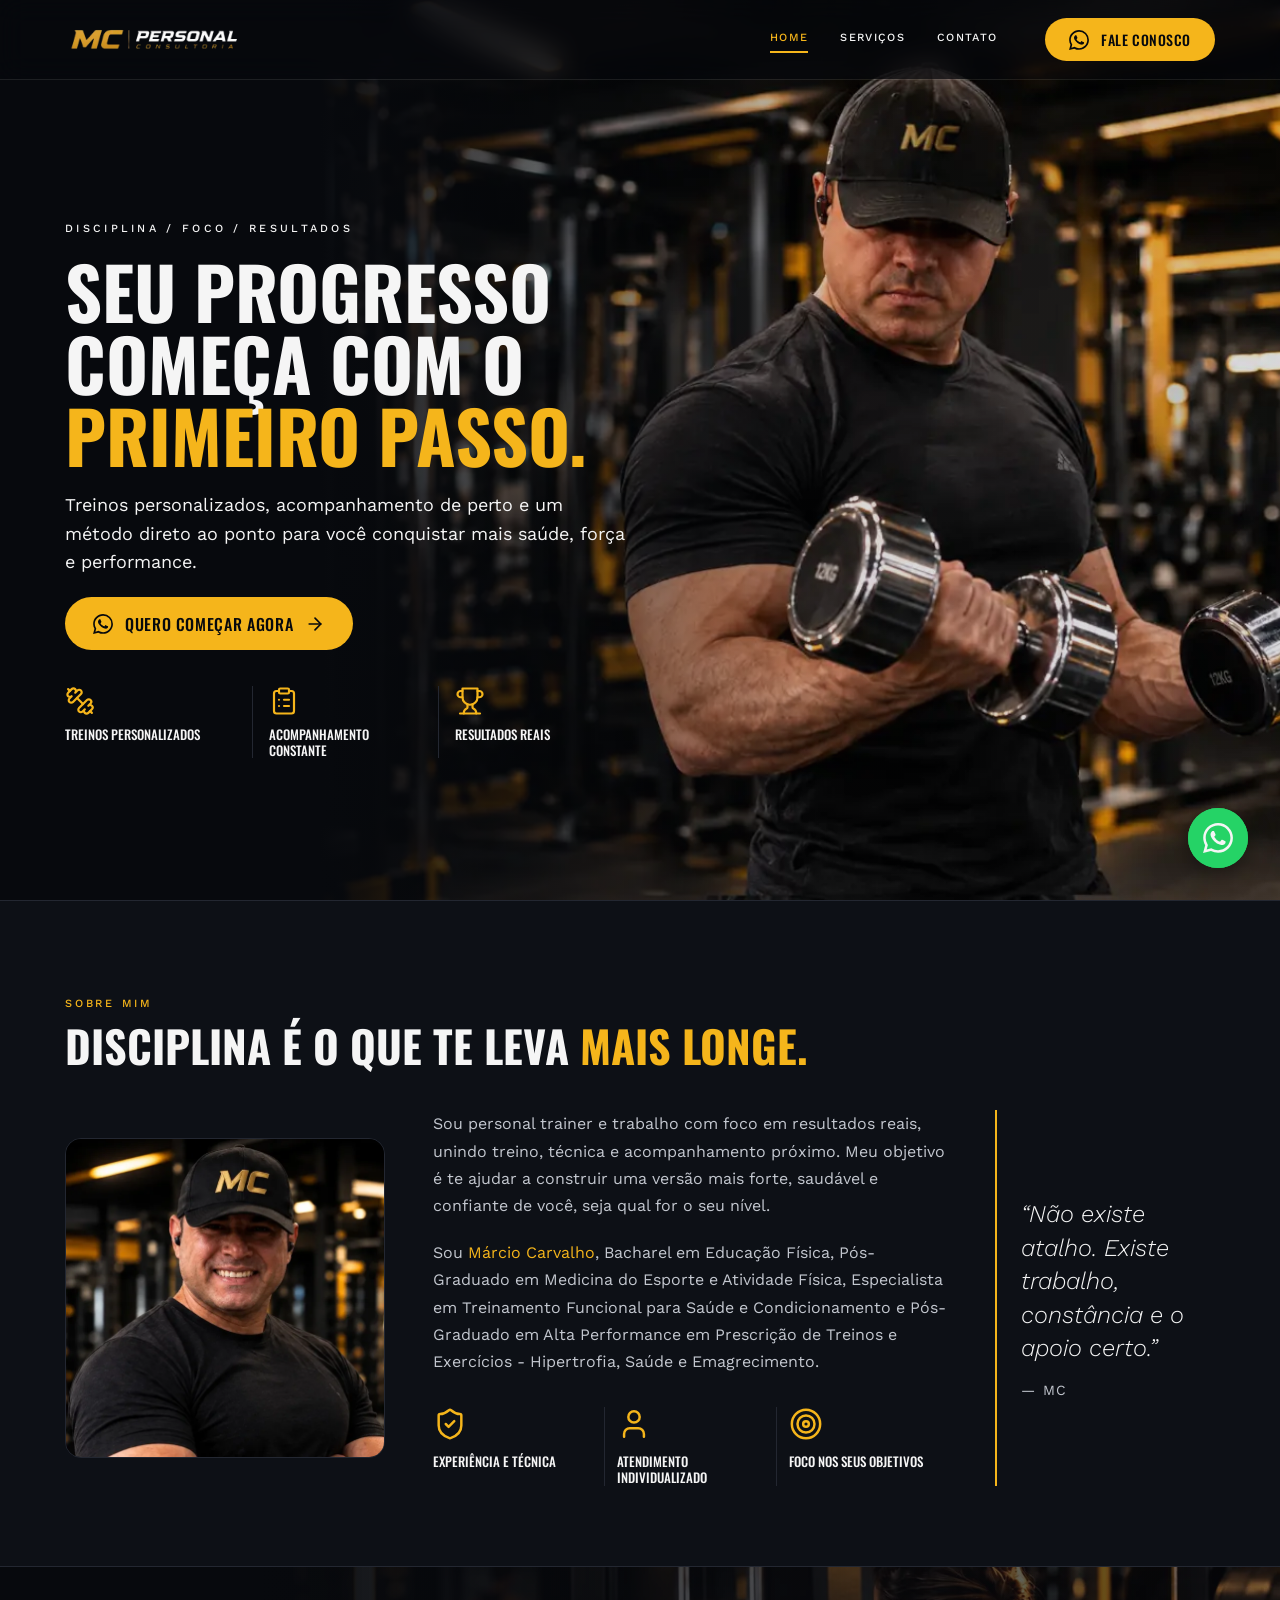
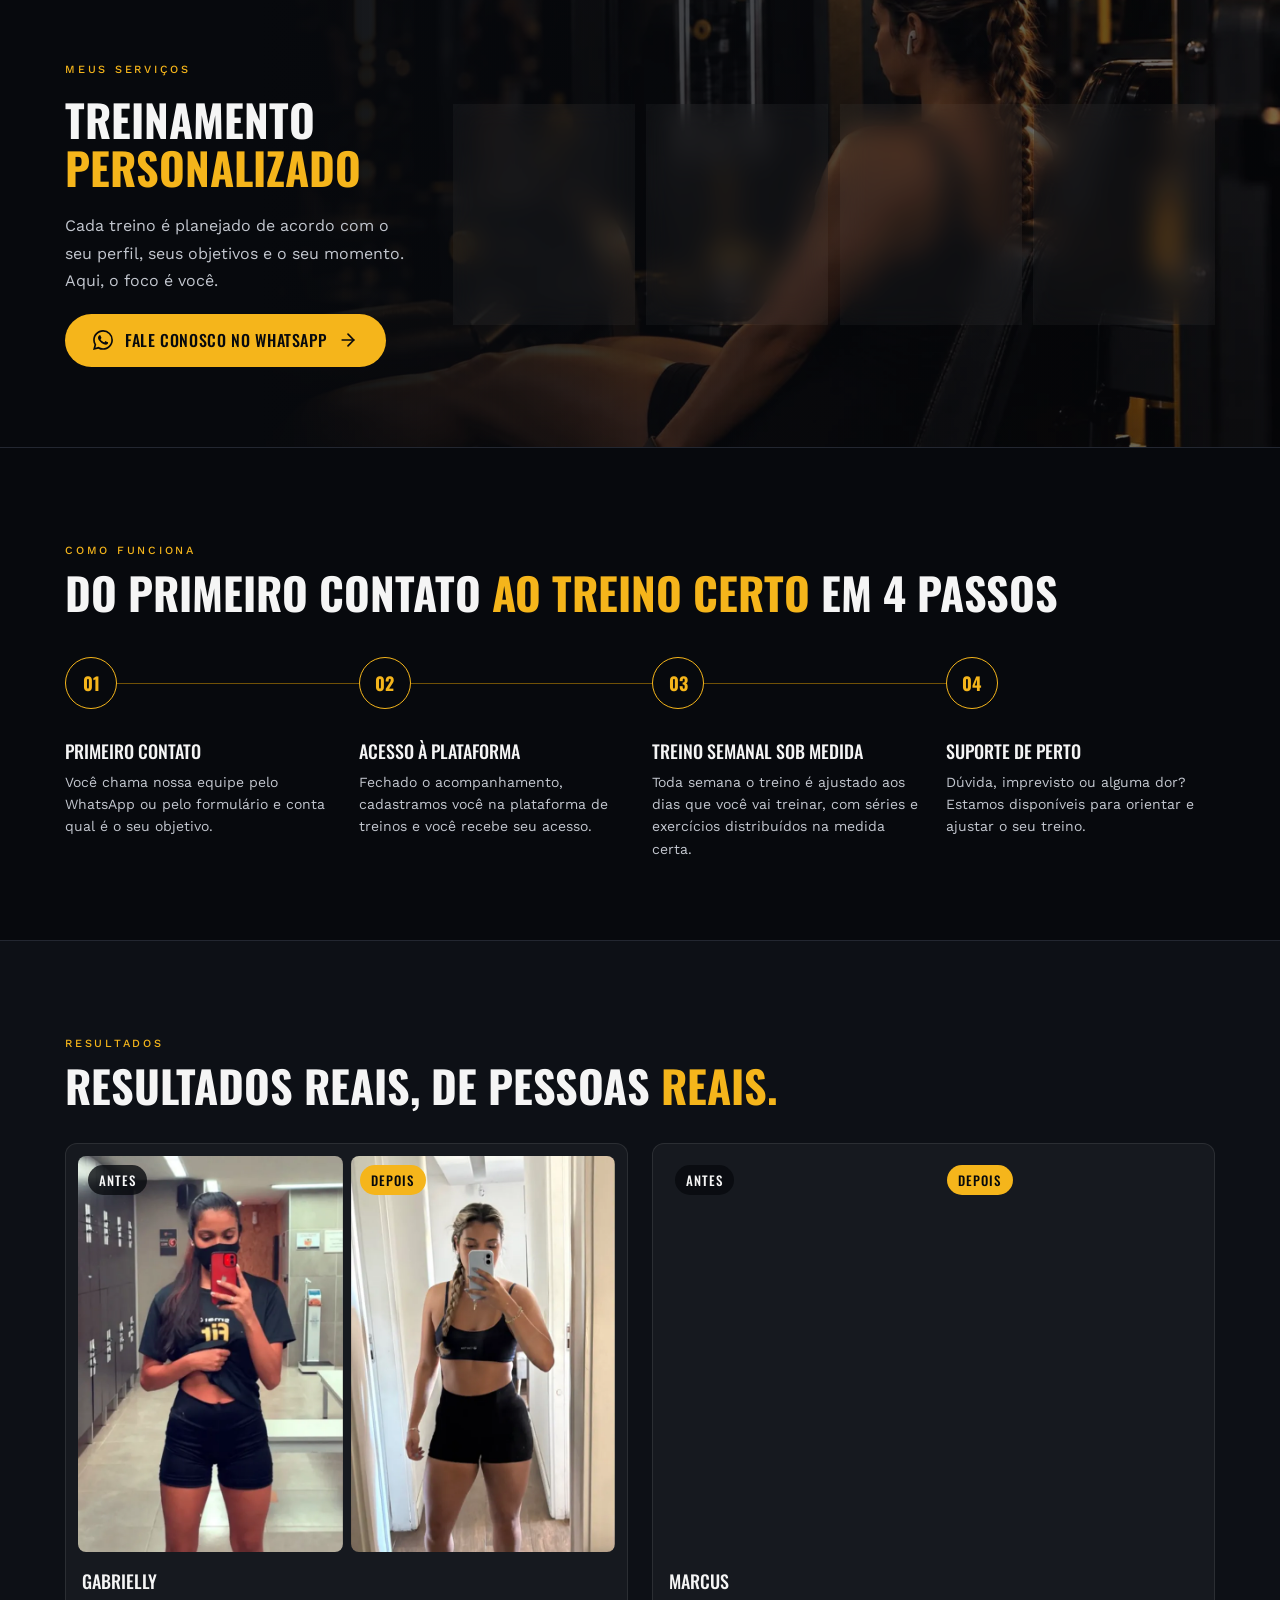
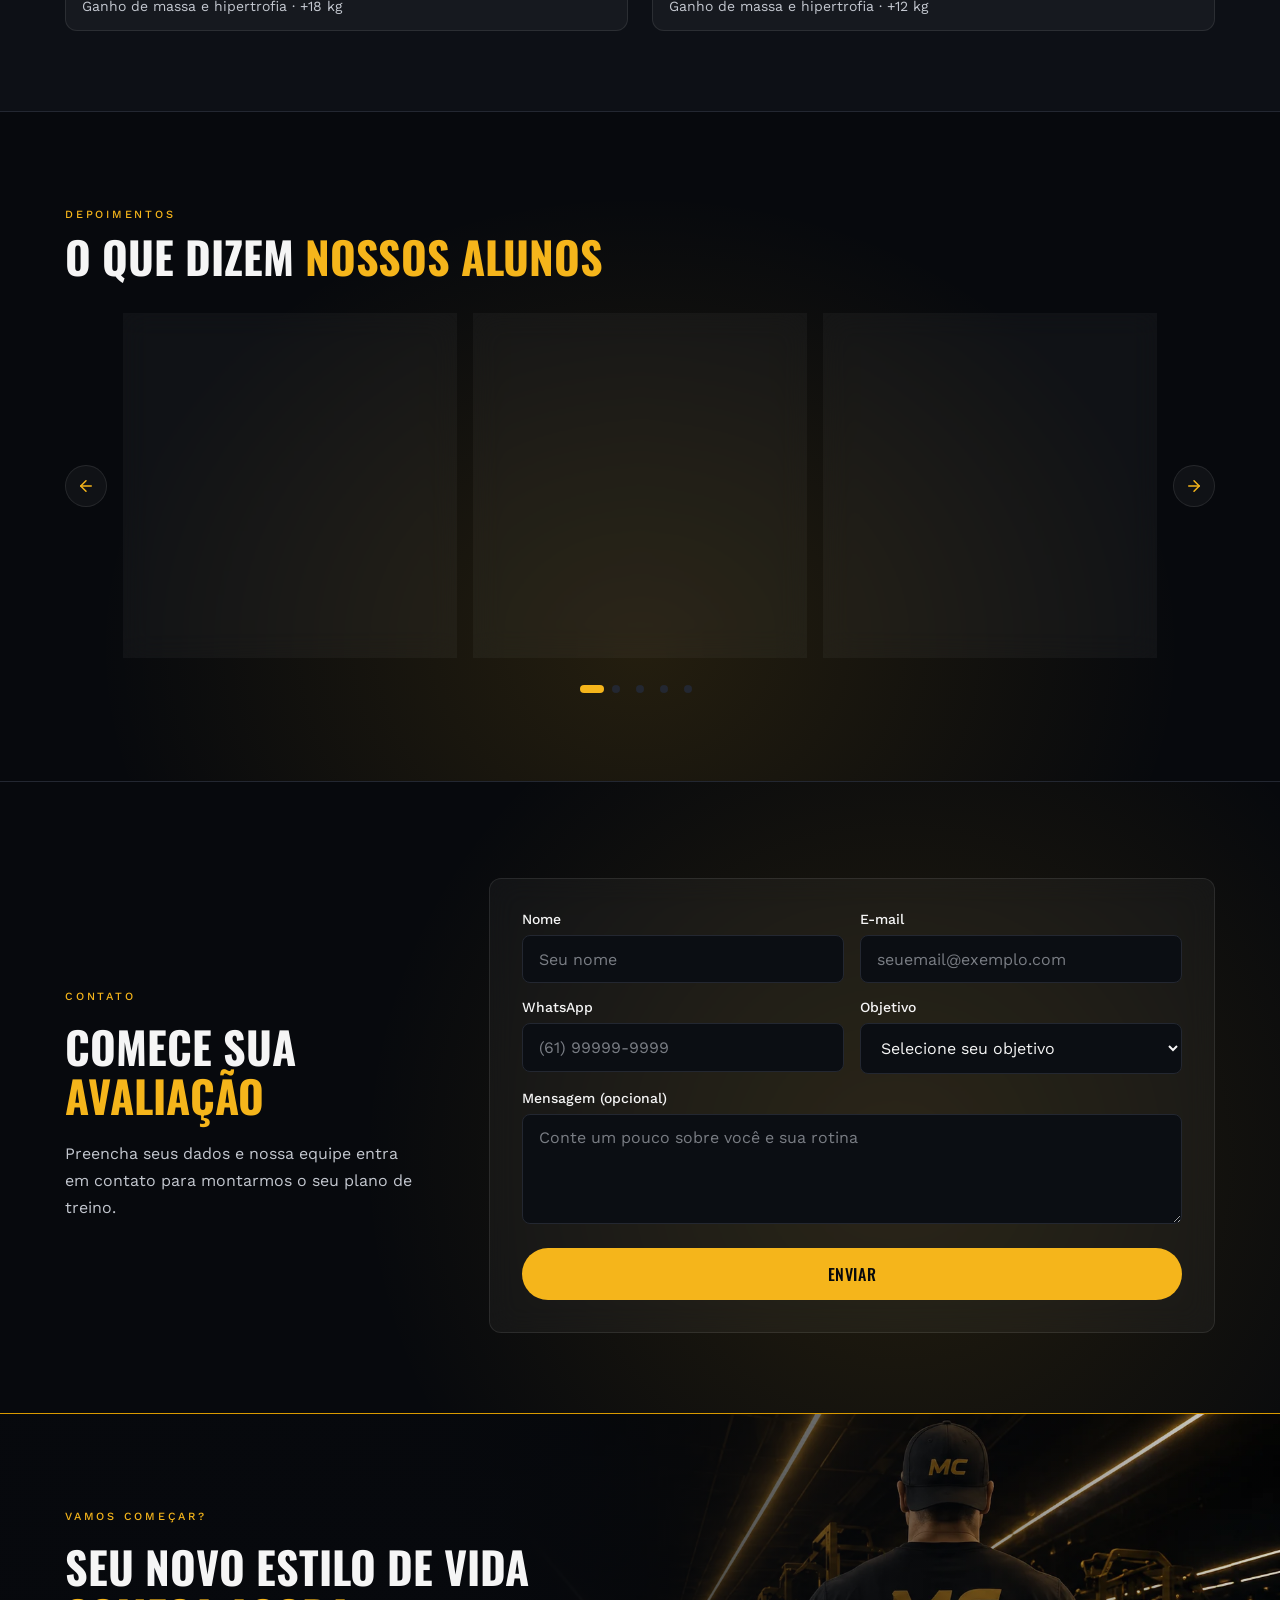
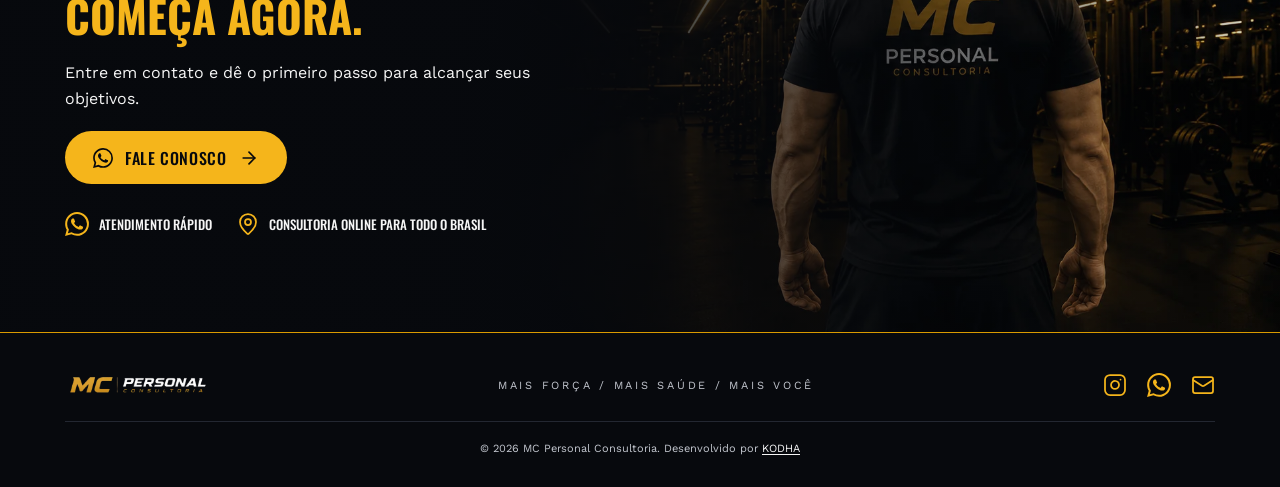
<file: index.html>
<!doctype html>
<html lang="pt-BR">
  <head>
    <meta charset="UTF-8" />
    <meta name="viewport" content="width=device-width, initial-scale=1.0" />
    <meta
      name="description"
      content="Consultoria e treino online com Márcio Carvalho, personal trainer de Brasília: treinos personalizados, ajustados toda semana à sua rotina, com acompanhamento de perto para todo o Brasil."
    />
    <meta name="theme-color" content="#07090d" />
    <meta property="og:type" content="website" />
    <meta property="og:locale" content="pt_BR" />
    <meta property="og:site_name" content="MC Personal Consultoria" />
    <meta
      property="og:title"
      content="MC Personal Consultoria | Personal trainer online"
    />
    <meta
      property="og:description"
      content="Consultoria e treino online com Márcio Carvalho, personal trainer de Brasília. Treinos personalizados e acompanhamento de perto para todo o Brasil."
    />
    <!-- URLs absolutas do domínio próprio: se o domínio mudar, trocar aqui, no sitemap.xml e no robots.txt -->
    <meta property="og:url" content="https://mcpersonalconsultoria.com.br/" />
    <meta
      property="og:image"
      content="https://mcpersonalconsultoria.com.br/assets/og-image.jpg"
    />
    <meta property="og:image:width" content="1200" />
    <meta property="og:image:height" content="630" />
    <meta
      property="og:image:alt"
      content="Márcio Carvalho treinando com halteres ao lado da frase Seu progresso começa com o primeiro passo"
    />
    <meta name="twitter:card" content="summary_large_image" />
    <link rel="canonical" href="https://mcpersonalconsultoria.com.br/" />
    <link rel="icon" href="assets/favicon.png" />
    <!-- a foto do hero está no CSS e só seria achada depois da cadeia de @import; o preload antecipa -->
    <link
      rel="preload"
      href="assets/hero.webp"
      as="image"
      type="image/webp"
      fetchpriority="high"
    />
    <!-- abre a conexão com o Google Fonts antes de o global.css pedir as fontes -->
    <link rel="preconnect" href="https://fonts.googleapis.com" />
    <link rel="preconnect" href="https://fonts.gstatic.com" crossorigin />
    <!-- o style.css chama o global.css, que chama as fontes: o preload baixa os dois junto com o style.css
         em vez de esperar a fila de @import (o endereço das fontes precisa ser igual ao do global.css) -->
    <link rel="preload" href="css/global.css" as="style" />
    <link
      rel="preload"
      href="https://fonts.googleapis.com/css2?family=Oswald:wght@500;600;700&family=Work+Sans:wght@300;400;500;600&display=swap"
      as="style"
    />
    <link rel="stylesheet" href="css/style.css" />
    <title>
      Personal Trainer Online | MC Personal Consultoria - Márcio Carvalho
    </title>
    <!-- dados estruturados: dizem ao Google que é um serviço de personal trainer online, sediado em Brasília -->
    <script type="application/ld+json">
      {
        "@context": "https://schema.org",
        "@type": "ProfessionalService",
        "name": "MC Personal Consultoria",
        "description": "Consultoria e treino online com personal trainer: treinos personalizados, ajustados toda semana à rotina do aluno, com acompanhamento de perto.",
        "url": "https://mcpersonalconsultoria.com.br/",
        "image": "https://mcpersonalconsultoria.com.br/assets/og-image.jpg",
        "logo": "https://mcpersonalconsultoria.com.br/assets/logo.webp",
        "telephone": "+55 61 8148-2244",
        "email": "mcpersonalconsultoria@gmail.com",
        "address": {
          "@type": "PostalAddress",
          "addressLocality": "Brasília",
          "addressRegion": "DF",
          "addressCountry": "BR"
        },
        "areaServed": {
          "@type": "Country",
          "name": "Brasil"
        },
        "sameAs": ["https://www.instagram.com/mcpersonalconsultoria/"],
        "founder": {
          "@type": "Person",
          "name": "Márcio Carvalho",
          "jobTitle": "Personal Trainer",
          "description": "Bacharel em Educação Física, Pós-Graduado em Medicina do Esporte e Atividade Física, Especialista em Treinamento Funcional para Saúde e Condicionamento e Pós-Graduado em Alta Performance em Prescrição de Treinos e Exercícios."
        },
        "hasOfferCatalog": {
          "@type": "OfferCatalog",
          "name": "Serviços",
          "itemListElement": [
            {
              "@type": "Offer",
              "itemOffered": {
                "@type": "Service",
                "name": "Treino online para hipertrofia"
              }
            },
            {
              "@type": "Offer",
              "itemOffered": {
                "@type": "Service",
                "name": "Treino online para emagrecimento"
              }
            },
            {
              "@type": "Offer",
              "itemOffered": {
                "@type": "Service",
                "name": "Condicionamento físico"
              }
            },
            {
              "@type": "Offer",
              "itemOffered": {
                "@type": "Service",
                "name": "Saúde e qualidade de vida"
              }
            }
          ]
        }
      }
    </script>
  </head>
  <body>
    <!-- ícones reaproveitados na página com <use href="#icon-..." /> -->
    <svg class="icons" hidden>
      <symbol id="icon-whatsapp" viewBox="0 0 24 24">
        <path
          fill="currentColor"
          d="M17.47 14.38c-.3-.15-1.76-.87-2.03-.97-.27-.1-.47-.15-.67.15-.2.3-.77.97-.94 1.16-.17.2-.35.22-.64.07-.3-.15-1.26-.46-2.39-1.47-.88-.79-1.48-1.76-1.65-2.06-.17-.3-.02-.46.13-.61.13-.13.3-.35.45-.52.15-.17.2-.3.3-.5.1-.2.05-.37-.03-.52-.07-.15-.67-1.61-.92-2.21-.24-.58-.49-.5-.67-.51h-.57c-.2 0-.52.07-.79.37-.27.3-1.04 1.02-1.04 2.48 0 1.46 1.07 2.88 1.21 3.07.15.2 2.1 3.2 5.08 4.49.71.31 1.26.49 1.7.63.71.23 1.36.2 1.87.12.57-.09 1.76-.72 2.01-1.41.25-.7.25-1.29.17-1.41-.07-.13-.27-.2-.57-.35m-5.42 7.4h-.01a9.87 9.87 0 0 1-5.03-1.38l-.36-.21-3.74.98 1-3.65-.24-.37a9.86 9.86 0 0 1-1.51-5.26c0-5.45 4.44-9.88 9.89-9.88 2.64 0 5.12 1.03 6.99 2.9a9.83 9.83 0 0 1 2.89 6.99c0 5.45-4.44 9.88-9.88 9.88m8.41-18.3A11.82 11.82 0 0 0 12.05 0C5.5 0 .16 5.34.16 11.89c0 2.1.55 4.14 1.59 5.95L.06 24l6.3-1.65a11.88 11.88 0 0 0 5.68 1.45h.01c6.55 0 11.89-5.34 11.89-11.89a11.82 11.82 0 0 0-3.48-8.41Z"
        />
      </symbol>
      <symbol id="icon-arrow" viewBox="0 0 24 24">
        <g
          fill="none"
          stroke="currentColor"
          stroke-width="2"
          stroke-linecap="round"
          stroke-linejoin="round"
        >
          <path d="M5 12h14" />
          <path d="m12 5 7 7-7 7" />
        </g>
      </symbol>
      <symbol id="icon-dumbbell" viewBox="0 0 24 24">
        <g
          fill="none"
          stroke="currentColor"
          stroke-width="1.75"
          stroke-linecap="round"
          stroke-linejoin="round"
        >
          <path d="M14.4 14.4 9.6 9.6" />
          <path
            d="M18.66 21.49a2 2 0 1 1-2.83-2.83l-1.77 1.77a2 2 0 1 1-2.83-2.83l6.37-6.36a2 2 0 1 1 2.83 2.83l-1.77 1.77a2 2 0 1 1 2.83 2.83z"
          />
          <path d="m21.5 21.5-1.4-1.4" />
          <path d="M3.9 3.9 2.5 2.5" />
          <path
            d="M6.4 12.77a2 2 0 1 1-2.83-2.83l1.77-1.77a2 2 0 1 1-2.83-2.83l2.83-2.83a2 2 0 1 1 2.83 2.83l1.77-1.77a2 2 0 1 1 2.83 2.83z"
          />
        </g>
      </symbol>
      <symbol id="icon-clipboard" viewBox="0 0 24 24">
        <g
          fill="none"
          stroke="currentColor"
          stroke-width="1.75"
          stroke-linecap="round"
          stroke-linejoin="round"
        >
          <rect width="8" height="4" x="8" y="2" rx="1" />
          <path
            d="M16 4h2a2 2 0 0 1 2 2v14a2 2 0 0 1-2 2H6a2 2 0 0 1-2-2V6a2 2 0 0 1 2-2h2"
          />
          <path d="M12 11h4" />
          <path d="M12 16h4" />
          <path d="M8 11h.01" />
          <path d="M8 16h.01" />
        </g>
      </symbol>
      <symbol id="icon-trophy" viewBox="0 0 24 24">
        <g
          fill="none"
          stroke="currentColor"
          stroke-width="1.75"
          stroke-linecap="round"
          stroke-linejoin="round"
        >
          <path d="M6 9H4.5a2.5 2.5 0 0 1 0-5H6" />
          <path d="M18 9h1.5a2.5 2.5 0 0 0 0-5H18" />
          <path d="M4 22h16" />
          <path
            d="M10 14.66V17c0 .55-.47.98-.97 1.21C7.85 18.75 7 20.24 7 22"
          />
          <path
            d="M14 14.66V17c0 .55.47.98.97 1.21C16.15 18.75 17 20.24 17 22"
          />
          <path d="M18 2H6v7a6 6 0 0 0 12 0V2Z" />
        </g>
      </symbol>
      <symbol id="icon-shield" viewBox="0 0 24 24">
        <g
          fill="none"
          stroke="currentColor"
          stroke-width="1.75"
          stroke-linecap="round"
          stroke-linejoin="round"
        >
          <path
            d="M20 13c0 5-3.5 7.5-7.66 8.95a1 1 0 0 1-.67-.01C7.5 20.5 4 18 4 13V6a1 1 0 0 1 1-1c2 0 4.5-1.2 6.24-2.72a1.17 1.17 0 0 1 1.52 0C14.51 3.81 17 5 19 5a1 1 0 0 1 1 1z"
          />
          <path d="m9 12 2 2 4-4" />
        </g>
      </symbol>
      <symbol id="icon-user" viewBox="0 0 24 24">
        <g
          fill="none"
          stroke="currentColor"
          stroke-width="1.75"
          stroke-linecap="round"
          stroke-linejoin="round"
        >
          <path d="M19 21v-2a4 4 0 0 0-4-4H9a4 4 0 0 0-4 4v2" />
          <circle cx="12" cy="7" r="4" />
        </g>
      </symbol>
      <symbol id="icon-target" viewBox="0 0 24 24">
        <g
          fill="none"
          stroke="currentColor"
          stroke-width="1.75"
          stroke-linecap="round"
          stroke-linejoin="round"
        >
          <circle cx="12" cy="12" r="10" />
          <circle cx="12" cy="12" r="6" />
          <circle cx="12" cy="12" r="2" />
        </g>
      </symbol>
      <symbol id="icon-heart" viewBox="0 0 24 24">
        <g
          fill="none"
          stroke="currentColor"
          stroke-width="1.75"
          stroke-linecap="round"
          stroke-linejoin="round"
        >
          <path
            d="M19 14c1.49-1.46 3-3.21 3-5.5A5.5 5.5 0 0 0 16.5 3c-1.76 0-3 .5-4.5 2-1.5-1.5-2.74-2-4.5-2A5.5 5.5 0 0 0 2 8.5c0 2.3 1.5 4.05 3 5.5l7 7Z"
          />
          <path d="M3.22 12H9.5l.5-1 2 4.5 2-7 1.5 3.5h5.27" />
        </g>
      </symbol>
      <symbol id="icon-activity" viewBox="0 0 24 24">
        <g
          fill="none"
          stroke="currentColor"
          stroke-width="1.75"
          stroke-linecap="round"
          stroke-linejoin="round"
        >
          <path
            d="M22 12h-2.48a2 2 0 0 0-1.93 1.46l-2.35 8.36a.25.25 0 0 1-.48 0L9.24 2.18a.25.25 0 0 0-.48 0l-2.35 8.36A2 2 0 0 1 4.49 12H2"
          />
        </g>
      </symbol>
      <symbol id="icon-smile" viewBox="0 0 24 24">
        <g
          fill="none"
          stroke="currentColor"
          stroke-width="1.75"
          stroke-linecap="round"
          stroke-linejoin="round"
        >
          <circle cx="12" cy="12" r="10" />
          <path d="M8 14s1.5 2 4 2 4-2 4-2" />
          <path d="M9 9h.01" />
          <path d="M15 9h.01" />
        </g>
      </symbol>
      <symbol id="icon-star" viewBox="0 0 24 24">
        <path
          fill="currentColor"
          d="M11.53 2.3a.53.53 0 0 1 .94 0l2.31 4.68a2.12 2.12 0 0 0 1.6 1.16l5.16.76a.53.53 0 0 1 .3.9l-3.74 3.64a2.12 2.12 0 0 0-.61 1.88l.88 5.14a.53.53 0 0 1-.77.56l-4.62-2.43a2.12 2.12 0 0 0-1.97 0L6.4 21.01a.53.53 0 0 1-.77-.56l.88-5.14a2.12 2.12 0 0 0-.61-1.88L2.16 9.8a.53.53 0 0 1 .3-.91l5.16-.75a2.12 2.12 0 0 0 1.6-1.16z"
        />
      </symbol>
      <symbol id="icon-pin" viewBox="0 0 24 24">
        <g
          fill="none"
          stroke="currentColor"
          stroke-width="1.75"
          stroke-linecap="round"
          stroke-linejoin="round"
        >
          <path
            d="M20 10c0 4.99-5.54 10.19-7.4 11.8a1 1 0 0 1-1.2 0C9.54 20.19 4 14.99 4 10a8 8 0 0 1 16 0"
          />
          <circle cx="12" cy="10" r="3" />
        </g>
      </symbol>
      <symbol id="icon-instagram" viewBox="0 0 24 24">
        <g
          fill="none"
          stroke="currentColor"
          stroke-width="1.75"
          stroke-linecap="round"
          stroke-linejoin="round"
        >
          <rect width="20" height="20" x="2" y="2" rx="5" />
          <path d="M16 11.37A4 4 0 1 1 12.63 8 4 4 0 0 1 16 11.37z" />
          <path d="M17.5 6.5h.01" />
        </g>
      </symbol>
      <symbol id="icon-mail" viewBox="0 0 24 24">
        <g
          fill="none"
          stroke="currentColor"
          stroke-width="1.75"
          stroke-linecap="round"
          stroke-linejoin="round"
        >
          <rect width="20" height="16" x="2" y="4" rx="2" />
          <path d="m22 7-8.97 5.7a1.94 1.94 0 0 1-2.06 0L2 7" />
        </g>
      </symbol>
    </svg>
    <header class="header">
      <div class="header-content">
        <a class="logo" href="#inicio" aria-label="Voltar ao início">
          <img
            class="logo-img"
            src="assets/logo.webp"
            alt="Logo da MC Personal Consultoria"
            width="480"
            height="75"
          />
        </a>
        <div class="navigation">
          <button
            class="menu-toggle"
            type="button"
            aria-label="Abrir menu"
            aria-expanded="false"
            aria-controls="menu-principal"
          >
            <span class="bar"></span>
            <span class="bar"></span>
            <span class="bar"></span>
          </button>
          <nav class="navbar" id="menu-principal">
            <ul class="nav-list">
              <li><a class="nav-link ativo" href="#inicio">Home</a></li>
              <li><a class="nav-link" href="#servicos">Serviços</a></li>
              <li><a class="nav-link" href="#contato">Contato</a></li>
            </ul>
            <a
              class="primary-button nav-button"
              href="https://wa.me/556181482244?text=Olá!%20Vim%20pelo%20site%20e%20quero%20começar."
              target="_blank"
              rel="noopener noreferrer"
            >
              <svg class="button-icon" aria-hidden="true">
                <use href="#icon-whatsapp" />
              </svg>
              Fale conosco
            </a>
          </nav>
        </div>
      </div>
    </header>
    <main>
      <section class="hero" id="inicio">
        <div class="hero-content">
          <div class="hero-copy">
            <p class="hero-tagline">Disciplina / Foco / Resultados</p>
            <h1 class="hero-title">
              Seu progresso começa com o
              <span class="destaque">primeiro passo.</span>
            </h1>
            <p class="hero-text">
              Treinos personalizados, acompanhamento de perto e um método direto
              ao ponto para você conquistar mais saúde, força e performance.
            </p>
            <a
              class="primary-button"
              href="https://wa.me/556181482244?text=Olá!%20Vim%20pelo%20site%20e%20quero%20começar."
              target="_blank"
              rel="noopener noreferrer"
            >
              <svg class="button-icon" aria-hidden="true">
                <use href="#icon-whatsapp" />
              </svg>
              Quero começar agora
              <svg class="button-icon" aria-hidden="true">
                <use href="#icon-arrow" />
              </svg>
            </a>
            <div class="hero-cards">
              <div class="hero-cards-item reveal">
                <svg class="hero-cards-img" aria-hidden="true">
                  <use href="#icon-dumbbell" />
                </svg>
                <h2 class="hero-cards-item-title">Treinos personalizados</h2>
              </div>
              <div class="hero-cards-item reveal">
                <svg class="hero-cards-img" aria-hidden="true">
                  <use href="#icon-clipboard" />
                </svg>
                <h2 class="hero-cards-item-title">Acompanhamento constante</h2>
              </div>
              <div class="hero-cards-item reveal">
                <svg class="hero-cards-img" aria-hidden="true">
                  <use href="#icon-trophy" />
                </svg>
                <h2 class="hero-cards-item-title">Resultados reais</h2>
              </div>
            </div>
          </div>
        </div>
      </section>
      <section class="about" id="sobre">
        <h2 class="section-title">SOBRE MIM</h2>
        <h3 class="section-headline about-headline">
          Disciplina é o que te leva
          <span class="destaque">mais longe.</span>
        </h3>
        <div class="about-content">
          <figure class="about-figure reveal reveal-left">
            <img
              class="about-img"
              src="assets/profile.webp"
              alt="Márcio Carvalho sorrindo, de boné MC, na academia"
              width="640"
              height="640"
              loading="lazy"
              decoding="async"
            />
          </figure>
          <div class="about-copy reveal">
            <p class="about-text">
              Sou personal trainer e trabalho com foco em resultados reais,
              unindo treino, técnica e acompanhamento próximo. Meu objetivo é te
              ajudar a construir uma versão mais forte, saudável e confiante de
              você, seja qual for o seu nível.
            </p>
            <p class="about-text">
              Sou <span class="destaque">Márcio Carvalho</span>, Bacharel em
              Educação Física, Pós-Graduado em Medicina do Esporte e Atividade
              Física, Especialista em Treinamento Funcional para Saúde e
              Condicionamento e Pós-Graduado em Alta Performance em Prescrição
              de Treinos e Exercícios - Hipertrofia, Saúde e Emagrecimento.
            </p>
            <div class="about-cards">
              <div class="about-cards-item reveal">
                <svg class="about-cards-img" aria-hidden="true">
                  <use href="#icon-shield" />
                </svg>
                <h4 class="about-cards-item-title">Experiência e técnica</h4>
              </div>
              <div class="about-cards-item reveal">
                <svg class="about-cards-img" aria-hidden="true">
                  <use href="#icon-user" />
                </svg>
                <h4 class="about-cards-item-title">
                  Atendimento individualizado
                </h4>
              </div>
              <div class="about-cards-item reveal">
                <svg class="about-cards-img" aria-hidden="true">
                  <use href="#icon-target" />
                </svg>
                <h4 class="about-cards-item-title">Foco nos seus objetivos</h4>
              </div>
            </div>
          </div>
          <blockquote class="about-quote reveal reveal-right">
            <p class="about-quote-text">
              “Não existe atalho. Existe trabalho, constância e o apoio certo.”
            </p>
            <cite class="about-quote-author">— MC</cite>
          </blockquote>
        </div>
      </section>
      <section class="services" id="servicos">
        <div class="services-content">
          <div class="services-copy reveal">
            <h2 class="section-title">MEUS SERVIÇOS</h2>
            <h3 class="section-headline">
              Treinamento <span class="destaque">personalizado</span>
            </h3>
            <p class="services-text">
              Cada treino é planejado de acordo com o seu perfil, seus objetivos
              e o seu momento. Aqui, o foco é você.
            </p>
            <a
              class="primary-button"
              href="https://wa.me/556181482244?text=Olá!%20Quero%20saber%20mais%20sobre%20o%20treinamento%20personalizado."
              target="_blank"
              rel="noopener noreferrer"
            >
              <svg class="button-icon" aria-hidden="true">
                <use href="#icon-whatsapp" />
              </svg>
              Fale conosco no WhatsApp
              <svg class="button-icon" aria-hidden="true">
                <use href="#icon-arrow" />
              </svg>
            </a>
          </div>
          <div class="services-cards">
            <div class="services-cards-item reveal">
              <svg class="services-cards-img" aria-hidden="true">
                <use href="#icon-dumbbell" />
              </svg>
              <div class="services-cards-item-copy">
                <h4 class="services-cards-item-title">Hipertrofia</h4>
                <p class="services-cards-item-text">
                  Ganhe massa muscular com segurança e consistência.
                </p>
              </div>
            </div>
            <div class="services-cards-item reveal">
              <svg class="services-cards-img" aria-hidden="true">
                <use href="#icon-heart" />
              </svg>
              <div class="services-cards-item-copy">
                <h4 class="services-cards-item-title">Emagrecimento</h4>
                <p class="services-cards-item-text">
                  Queime gordura e melhore sua composição corporal.
                </p>
              </div>
            </div>
            <div class="services-cards-item reveal">
              <svg class="services-cards-img" aria-hidden="true">
                <use href="#icon-activity" />
              </svg>
              <div class="services-cards-item-copy">
                <h4 class="services-cards-item-title">
                  Condicionamento físico
                </h4>
                <p class="services-cards-item-text">
                  Mais fôlego, energia e performance no seu dia a dia.
                </p>
              </div>
            </div>
            <div class="services-cards-item reveal">
              <svg class="services-cards-img" aria-hidden="true">
                <use href="#icon-smile" />
              </svg>
              <div class="services-cards-item-copy">
                <h4 class="services-cards-item-title">
                  Saúde e qualidade de vida
                </h4>
                <p class="services-cards-item-text">
                  Mais disposição, força e bem-estar em todas as fases.
                </p>
              </div>
            </div>
          </div>
        </div>
      </section>
      <section class="process" id="como-funciona">
        <h2 class="section-title">COMO FUNCIONA</h2>
        <div class="process-content">
          <div class="process-copy">
            <h3 class="section-headline">
              Do primeiro contato
              <span class="destaque">ao treino certo</span> em 4 passos
            </h3>
          </div>
          <div class="process-cards">
            <div class="process-cards-item reveal">
              <span class="process-cards-number">01</span>
              <div class="process-cards-item-copy">
                <h4 class="process-cards-item-title">Primeiro contato</h4>
                <p class="process-cards-item-text">
                  Você chama nossa equipe pelo WhatsApp ou pelo formulário e conta
                  qual é o seu objetivo.
                </p>
              </div>
            </div>
            <div class="process-cards-item reveal">
              <span class="process-cards-number">02</span>
              <div class="process-cards-item-copy">
                <h4 class="process-cards-item-title">Acesso à plataforma</h4>
                <p class="process-cards-item-text">
                  Fechado o acompanhamento, cadastramos você na plataforma de
                  treinos e você recebe seu acesso.
                </p>
              </div>
            </div>
            <div class="process-cards-item reveal">
              <span class="process-cards-number">03</span>
              <div class="process-cards-item-copy">
                <h4 class="process-cards-item-title">
                  Treino semanal sob medida
                </h4>
                <p class="process-cards-item-text">
                  Toda semana o treino é ajustado aos dias que você vai treinar,
                  com séries e exercícios distribuídos na medida certa.
                </p>
              </div>
            </div>
            <div class="process-cards-item reveal">
              <span class="process-cards-number">04</span>
              <div class="process-cards-item-copy">
                <h4 class="process-cards-item-title">Suporte de perto</h4>
                <p class="process-cards-item-text">
                  Dúvida, imprevisto ou alguma dor? Estamos disponíveis para
                  orientar e ajustar o seu treino.
                </p>
              </div>
            </div>
          </div>
        </div>
      </section>
      <section class="results" id="resultados">
        <h2 class="section-title">RESULTADOS</h2>
        <div class="results-content">
          <div class="results-copy">
            <h3 class="section-headline">
              Resultados reais, de pessoas
              <span class="destaque">reais.</span>
            </h3>
          </div>
          <!-- antes e depois: fotos padronizadas em 600x900 (before-N / after-N) -->
          <div class="results-cards">
            <figure class="results-cards-item reveal">
              <div class="results-cards-photos">
                <div class="results-cards-photo">
                  <img
                    class="results-cards-img"
                    src="assets/before-1.webp"
                    alt="Aluna no início do acompanhamento"
                    width="600"
                    height="900"
                    loading="lazy"
                    decoding="async"
                  />
                  <span class="results-cards-tag">Antes</span>
                </div>
                <div class="results-cards-photo">
                  <img
                    class="results-cards-img"
                    src="assets/after-1.webp"
                    alt="A mesma aluna depois do acompanhamento, com mais massa muscular nas pernas, glúteos e ombros"
                    width="600"
                    height="900"
                    loading="lazy"
                    decoding="async"
                  />
                  <span
                    class="results-cards-tag results-cards-tag-after"
                    >Depois</span
                  >
                </div>
              </div>
              <figcaption class="results-cards-item-copy">
                <h4 class="results-cards-item-title">Gabrielly</h4>
                <p class="results-cards-item-text">
                  Ganho de massa e hipertrofia · +18 kg
                </p>
              </figcaption>
            </figure>
            <figure class="results-cards-item reveal">
              <div class="results-cards-photos">
                <div class="results-cards-photo">
                  <img
                    class="results-cards-img"
                    src="assets/before-2.webp"
                    alt="Aluno no início do acompanhamento"
                    width="600"
                    height="900"
                    loading="lazy"
                    decoding="async"
                  />
                  <span class="results-cards-tag">Antes</span>
                </div>
                <div class="results-cards-photo">
                  <img
                    class="results-cards-img"
                    src="assets/after-2.webp"
                    alt="O mesmo aluno depois do acompanhamento, com mais massa muscular nos braços e ombros"
                    width="600"
                    height="900"
                    loading="lazy"
                    decoding="async"
                  />
                  <span
                    class="results-cards-tag results-cards-tag-after"
                    >Depois</span
                  >
                </div>
              </div>
              <figcaption class="results-cards-item-copy">
                <h4 class="results-cards-item-title">Marcus</h4>
                <p class="results-cards-item-text">
                  Ganho de massa e hipertrofia · +12 kg
                </p>
              </figcaption>
            </figure>
          </div>
        </div>
      </section>
      <section class="testimonials" id="depoimentos">
        <h2 class="section-title">DEPOIMENTOS</h2>
        <div class="testimonials-content">
          <div class="testimonials-copy">
            <h3 class="section-headline">
              O que dizem <span class="destaque">nossos alunos</span>
            </h3>
          </div>
          <!-- ordem: homem, mulher, homem, mulher, homem; aluno sem profissão usa a linha invisível -->
          <div
            class="testimonials-carousel"
            role="region"
            aria-roledescription="carrossel"
            aria-label="Depoimentos dos alunos"
          >
            <div class="testimonials-cards" tabindex="0">
              <div class="testimonials-cards-item reveal">
                <div class="testimonials-cards-header">
                  <img
                    class="testimonials-cards-avatar"
                    src="assets/testimonial-1.webp"
                    alt="Magno Junior"
                    width="160"
                    height="160"
                    loading="lazy"
                    decoding="async"
                  />
                  <div class="testimonials-cards-item-copy">
                    <h4 class="testimonials-cards-item-title">Magno Junior</h4>
                    <p class="testimonials-cards-item-role">
                      Militar e maratonista
                    </p>
                    <div
                      class="testimonials-cards-stars"
                      role="img"
                      aria-label="5 estrelas"
                    >
                      <svg class="testimonials-cards-img" aria-hidden="true">
                        <use href="#icon-star" />
                      </svg>
                      <svg class="testimonials-cards-img" aria-hidden="true">
                        <use href="#icon-star" />
                      </svg>
                      <svg class="testimonials-cards-img" aria-hidden="true">
                        <use href="#icon-star" />
                      </svg>
                      <svg class="testimonials-cards-img" aria-hidden="true">
                        <use href="#icon-star" />
                      </svg>
                      <svg class="testimonials-cards-img" aria-hidden="true">
                        <use href="#icon-star" />
                      </svg>
                    </div>
                  </div>
                </div>
                <p class="testimonials-cards-item-text">
                  “Achei que não teria tempo pra força. Com o Márcio, tive. Há
                  quase um ano treino com ele e completei a maratona sem lesão.
                  Quer sair do improviso? Treine com ele!”
                </p>
              </div>
              <div class="testimonials-cards-item reveal">
                <div class="testimonials-cards-header">
                  <img
                    class="testimonials-cards-avatar"
                    src="assets/testimonial-2.webp"
                    alt="Gabriela Hack"
                    width="160"
                    height="160"
                    loading="lazy"
                    decoding="async"
                  />
                  <div class="testimonials-cards-item-copy">
                    <h4 class="testimonials-cards-item-title">Gabriela Hack</h4>
                    <!-- sem profissão: linha invisível só para manter a altura igual aos outros cards -->
                    <p
                      class="testimonials-cards-item-role testimonials-cards-item-role-empty"
                      aria-hidden="true"
                    >
                      &nbsp;
                    </p>
                    <div
                      class="testimonials-cards-stars"
                      role="img"
                      aria-label="5 estrelas"
                    >
                      <svg class="testimonials-cards-img" aria-hidden="true">
                        <use href="#icon-star" />
                      </svg>
                      <svg class="testimonials-cards-img" aria-hidden="true">
                        <use href="#icon-star" />
                      </svg>
                      <svg class="testimonials-cards-img" aria-hidden="true">
                        <use href="#icon-star" />
                      </svg>
                      <svg class="testimonials-cards-img" aria-hidden="true">
                        <use href="#icon-star" />
                      </svg>
                      <svg class="testimonials-cards-img" aria-hidden="true">
                        <use href="#icon-star" />
                      </svg>
                    </div>
                  </div>
                </div>
                <p class="testimonials-cards-item-text">
                  “Com a MC Personal Consultoria, tenho um atendimento
                  personalizado que leva em conta minha rotina bastante corrida,
                  com treinos perfeitamente alinhados aos meus objetivos.”
                </p>
              </div>
              <div class="testimonials-cards-item reveal">
                <div class="testimonials-cards-header">
                  <img
                    class="testimonials-cards-avatar"
                    src="assets/testimonial-3.webp"
                    alt="Wesley Toledo"
                    width="160"
                    height="160"
                    loading="lazy"
                    decoding="async"
                  />
                  <div class="testimonials-cards-item-copy">
                    <h4 class="testimonials-cards-item-title">Wesley Toledo</h4>
                    <!-- sem profissão: linha invisível só para manter a altura igual aos outros cards -->
                    <p
                      class="testimonials-cards-item-role testimonials-cards-item-role-empty"
                      aria-hidden="true"
                    >
                      &nbsp;
                    </p>
                    <div
                      class="testimonials-cards-stars"
                      role="img"
                      aria-label="5 estrelas"
                    >
                      <svg class="testimonials-cards-img" aria-hidden="true">
                        <use href="#icon-star" />
                      </svg>
                      <svg class="testimonials-cards-img" aria-hidden="true">
                        <use href="#icon-star" />
                      </svg>
                      <svg class="testimonials-cards-img" aria-hidden="true">
                        <use href="#icon-star" />
                      </svg>
                      <svg class="testimonials-cards-img" aria-hidden="true">
                        <use href="#icon-star" />
                      </svg>
                      <svg class="testimonials-cards-img" aria-hidden="true">
                        <use href="#icon-star" />
                      </svg>
                    </div>
                  </div>
                </div>
                <p class="testimonials-cards-item-text">
                  “Estou com a MC Consultoria desde o início da trajetória. Fazer
                  parte da consultoria desde o início me permitiu perceber que o
                  trabalho vai além da simples prescrição de treinos. Existe uma
                  preocupação genuína com a evolução de cada aluno.”
                </p>
              </div>
              <div class="testimonials-cards-item reveal">
                <div class="testimonials-cards-header">
                  <img
                    class="testimonials-cards-avatar"
                    src="assets/testimonial-4.webp"
                    alt="Ana Carolina"
                    width="160"
                    height="160"
                    loading="lazy"
                    decoding="async"
                  />
                  <div class="testimonials-cards-item-copy">
                    <h4 class="testimonials-cards-item-title">Ana Carolina</h4>
                    <p
                      class="testimonials-cards-item-role testimonials-cards-item-role-empty"
                      aria-hidden="true"
                    >
                      &nbsp;
                    </p>
                    <div
                      class="testimonials-cards-stars"
                      role="img"
                      aria-label="5 estrelas"
                    >
                      <svg class="testimonials-cards-img" aria-hidden="true">
                        <use href="#icon-star" />
                      </svg>
                      <svg class="testimonials-cards-img" aria-hidden="true">
                        <use href="#icon-star" />
                      </svg>
                      <svg class="testimonials-cards-img" aria-hidden="true">
                        <use href="#icon-star" />
                      </svg>
                      <svg class="testimonials-cards-img" aria-hidden="true">
                        <use href="#icon-star" />
                      </svg>
                      <svg class="testimonials-cards-img" aria-hidden="true">
                        <use href="#icon-star" />
                      </svg>
                    </div>
                  </div>
                </div>
                <p class="testimonials-cards-item-text">
                  “Amo treinar com o MC Personal Consultoria! Tenho treinos
                  personalizados que atendem as minhas necessidades e respeitam
                  os meus limites. É notável a evolução física, progressão de
                  carga e aumento de condicionamento físico!”
                </p>
              </div>
              <div class="testimonials-cards-item reveal">
                <div class="testimonials-cards-header">
                  <img
                    class="testimonials-cards-avatar"
                    src="assets/testimonial-5.webp"
                    alt="Raul Luis Dusi"
                    width="160"
                    height="160"
                    loading="lazy"
                    decoding="async"
                  />
                  <div class="testimonials-cards-item-copy">
                    <h4 class="testimonials-cards-item-title">Raul Luis Dusi</h4>
                    <p
                      class="testimonials-cards-item-role testimonials-cards-item-role-empty"
                      aria-hidden="true"
                    >
                      &nbsp;
                    </p>
                    <div
                      class="testimonials-cards-stars"
                      role="img"
                      aria-label="5 estrelas"
                    >
                      <svg class="testimonials-cards-img" aria-hidden="true">
                        <use href="#icon-star" />
                      </svg>
                      <svg class="testimonials-cards-img" aria-hidden="true">
                        <use href="#icon-star" />
                      </svg>
                      <svg class="testimonials-cards-img" aria-hidden="true">
                        <use href="#icon-star" />
                      </svg>
                      <svg class="testimonials-cards-img" aria-hidden="true">
                        <use href="#icon-star" />
                      </svg>
                      <svg class="testimonials-cards-img" aria-hidden="true">
                        <use href="#icon-star" />
                      </svg>
                    </div>
                  </div>
                </div>
                <p class="testimonials-cards-item-text">
                  “Só tenho que agradecer por toda a paciência e cuidado que o
                  Márcio tem comigo. O respeito aos meus limites e o foco na
                  minha qualidade de vida fazem dele um profissional de saúde
                  incrível. Sua sensibilidade para adaptar os exercícios à minha
                  capacidade atual me dá muita segurança. Obrigado por me ajudar
                  a envelhecer com saúde.”
                </p>
              </div>
            </div>
            <!-- setas e bolinhas: o CSS posiciona as setas nas laterais a partir do tablet -->
            <button
              class="testimonials-controls-button testimonials-controls-prev"
              type="button"
              aria-label="Depoimento anterior"
            >
              <svg class="testimonials-controls-img" aria-hidden="true">
                <use href="#icon-arrow" />
              </svg>
            </button>
            <button
              class="testimonials-controls-button testimonials-controls-next"
              type="button"
              aria-label="Próximo depoimento"
            >
              <svg class="testimonials-controls-img" aria-hidden="true">
                <use href="#icon-arrow" />
              </svg>
            </button>
            <!-- bolinhas criadas pelo carousel.js, uma por depoimento -->
            <div class="testimonials-dots"></div>
          </div>
        </div>
      </section>
      <section class="contact" id="contato">
        <div class="contact-content">
          <div class="contact-copy reveal">
            <h2 class="section-title">CONTATO</h2>
            <h3 class="section-headline">
              Comece sua <span class="destaque">avaliação</span>
            </h3>
            <p class="contact-text">
              Preencha seus dados e nossa equipe entra em contato para montarmos o
              seu plano de treino.
            </p>
          </div>
          <form class="form reveal" action="#">
            <!-- campo invisível: só robô preenche -->
            <input
              type="text"
              name="website"
              id="website"
              class="form-trap"
              tabindex="-1"
              autocomplete="off"
              aria-hidden="true"
            />
            <div class="form-field">
              <label class="form-label" for="name">Nome</label>
              <input
                class="form-input"
                id="name"
                type="text"
                name="name"
                placeholder="Seu nome"
                autocomplete="name"
                required
              />
            </div>
            <div class="form-field">
              <label class="form-label" for="email">E-mail</label>
              <input
                class="form-input"
                id="email"
                type="email"
                name="email"
                placeholder="seuemail@exemplo.com"
                autocomplete="email"
                required
              />
            </div>
            <div class="form-field">
              <label class="form-label" for="phone">WhatsApp</label>
              <input
                class="form-input"
                id="phone"
                type="tel"
                name="phone"
                placeholder="(61) 99999-9999"
                autocomplete="tel"
                required
              />
            </div>
            <div class="form-field">
              <label class="form-label" for="goal">Objetivo</label>
              <select class="form-input" id="goal" name="goal" required>
                <option value="">Selecione seu objetivo</option>
                <option value="Emagrecimento">Emagrecimento</option>
                <option value="Hipertrofia">Hipertrofia</option>
                <option value="Condicionamento físico">
                  Condicionamento físico
                </option>
                <option value="Saúde e qualidade de vida">
                  Saúde e qualidade de vida
                </option>
              </select>
            </div>
            <div class="form-field">
              <label class="form-label" for="message"
                >Mensagem (opcional)</label
              >
              <textarea
                class="form-input form-textarea"
                id="message"
                name="message"
                placeholder="Conte um pouco sobre você e sua rotina"
              ></textarea>
            </div>
            <button class="primary-button form-button" type="submit">
              Enviar
            </button>
            <p class="form-status" role="status"></p>
          </form>
        </div>
      </section>
      <section class="cta-final">
        <div class="cta-final-content">
          <div class="cta-final-copy reveal">
            <h2 class="section-title">VAMOS COMEÇAR?</h2>
            <h3 class="section-headline">
              Seu novo estilo de vida
              <span class="destaque">começa agora.</span>
            </h3>
            <p class="cta-final-text">
              Entre em contato e dê o primeiro passo para alcançar seus
              objetivos.
            </p>
            <a
              class="primary-button"
              href="https://wa.me/556181482244?text=Olá!%20Vim%20pelo%20site%20e%20quero%20começar."
              target="_blank"
              rel="noopener noreferrer"
            >
              <svg class="button-icon" aria-hidden="true">
                <use href="#icon-whatsapp" />
              </svg>
              Fale conosco
              <svg class="button-icon" aria-hidden="true">
                <use href="#icon-arrow" />
              </svg>
            </a>
            <div class="cta-final-cards">
              <div class="cta-final-cards-item reveal">
                <svg class="cta-final-cards-img" aria-hidden="true">
                  <use href="#icon-whatsapp" />
                </svg>
                <p class="cta-final-cards-item-text">Atendimento rápido</p>
              </div>
              <div class="cta-final-cards-item reveal">
                <svg class="cta-final-cards-img" aria-hidden="true">
                  <use href="#icon-pin" />
                </svg>
                <p class="cta-final-cards-item-text">
                  Consultoria online para todo o Brasil
                </p>
              </div>
            </div>
          </div>
        </div>
      </section>
    </main>
    <footer class="footer">
      <div class="footer-content">
        <img
          class="footer-logo"
          src="assets/logo.webp"
          alt="Logo da MC Personal Consultoria"
          width="480"
          height="75"
          loading="lazy"
          decoding="async"
        />
        <p class="footer-slogan">Mais força / Mais saúde / Mais você</p>
        <div class="footer-links">
          <a
            class="footer-links-item"
            href="https://www.instagram.com/mcpersonalconsultoria/"
            target="_blank"
            rel="noopener noreferrer"
            aria-label="Instagram"
          >
            <svg class="footer-links-img" aria-hidden="true">
              <use href="#icon-instagram" />
            </svg>
          </a>
          <a
            class="footer-links-item"
            href="https://wa.me/556181482244"
            target="_blank"
            rel="noopener noreferrer"
            aria-label="WhatsApp"
          >
            <svg class="footer-links-img" aria-hidden="true">
              <use href="#icon-whatsapp" />
            </svg>
          </a>
          <a
            class="footer-links-item"
            href="mailto:mcpersonalconsultoria@gmail.com"
            aria-label="E-mail"
          >
            <svg class="footer-links-img" aria-hidden="true">
              <use href="#icon-mail" />
            </svg>
          </a>
        </div>
      </div>
      <p class="footer-rights">
        © 2026 MC Personal Consultoria. Desenvolvido por
        <a
          class="footer-rights-link"
          href="https://www.instagram.com/kodhaproject/"
          target="_blank"
          rel="noopener noreferrer"
          >KODHA</a
        >
      </p>
    </footer>
    <a
      class="whatsapp-float"
      href="https://wa.me/556181482244?text=Olá!%20Vim%20pelo%20site%20e%20quero%20começar."
      target="_blank"
      rel="noopener noreferrer"
      aria-label="Conversar no WhatsApp"
    >
      <svg class="whatsapp-float-img" aria-hidden="true">
        <use href="#icon-whatsapp" />
      </svg>
    </a>
    <script src="js/menu.js"></script>
    <script src="js/reveal.js"></script>
    <script src="js/active-link.js"></script>
    <script src="js/carousel.js"></script>
    <script src="js/form.js"></script>
  </body>
</html>
</file>
<file: css/global.css>
@import url("https://fonts.googleapis.com/css2?family=Oswald:wght@500;600;700&family=Work+Sans:wght@300;400;500;600&display=swap");

:root {
  /* ========================================CORES======================================== */

  --primary-color: #f5b51b;
  --primary-hover: #d99a00;
  --secondary-hover: #2a2108;
  --background-color: #07090d;
  --secondary-background: #0d1016;
  --card-color: #11141b;
  --inputs-color: #0b0e13;
  --border-color: #232731;
  --overlay-color: rgba(7, 9, 13, 0.96);
  --overlay-medium-color: rgba(7, 9, 13, 0.78);
  --overlay-soft-color: rgba(7, 9, 13, 0.55);
  --overlay-light-color: rgba(7, 9, 13, 0.15);
  --whatsapp-color: #25d366;
  --whatsapp-hover: #1da851;
  --shadow-color: rgba(0, 0, 0, 0.4);
  --glass-color: rgba(255, 255, 255, 0.04);
  --glass-hover-color: rgba(255, 255, 255, 0.07);
  --glass-border-color: rgba(255, 255, 255, 0.09);
  --glass-header-color: rgba(7, 9, 13, 0.55);
  --glow-color: rgba(245, 181, 27, 0.12);

  --title-color: #f5f5f5;
  --text-color: #c3c7cf;
  --icons-color: #f5b51b;

  /*========================================TAMANHOS======================================== */

  --fs-sm: 0.6875rem;
  --fs-card: 0.8125rem;
  --fs-detail: 0.875rem;
  --fs-base: 1rem;
  --fs-header-tablet: 1.125rem;
  --fs-header-desktop: 1.5rem;
  --fs-g: 2rem;
  --fs-title: 2.75rem;
  --fs-hero-tablet: 3.5rem;
  --fs-xg: 4.5rem;

  /*========================================FONTE======================================== */
  --ftitle: "Oswald", sans-serif;
  --ftexts: "Work Sans", sans-serif;

  /*========================================PESO======================================== */
  --title-weight: 700;
  --text-weight: 400;
  --menu-text-weight: 500;
  --light-weight: 300;

  /*========================================LAYOUT======================================== */

  --container-width: 1150px;
  --header-height: 5rem;
  --glass-blur: 14px;
}
* {
  margin: 0;
  padding: 0;
  box-sizing: border-box;
}
html {
  scroll-behavior: smooth;
}
section[id] {
  scroll-margin-top: var(--header-height);
}
body {
  background-color: var(--background-color);
  font-family: var(--ftexts);
  color: var(--text-color);
}
main {
  display: flex;
  flex-direction: column;
}
a {
  text-decoration: none;
  color: var(--title-color);
}
/* as <img> têm width/height no HTML para reservar espaço; a altura real segue a largura do CSS */
img {
  height: auto;
}
/* contorno visível para quem navega pelo teclado (Tab); os campos do formulário já ganham borda dourada no contact.css */
a:focus-visible,
button:focus-visible {
  outline: 2px solid var(--primary-color);
  outline-offset: 3px;
}
.destaque {
  color: var(--primary-color);
}
/* sprite com os ícones da página: não aparece, só serve de fonte para os <use> */
.icons {
  display: none;
}
.section-title {
  font-family: var(--ftexts);
  font-size: var(--fs-sm);
  font-weight: var(--menu-text-weight);
  color: var(--primary-color);
  letter-spacing: 0.25em;
}
.section-headline {
  font-family: var(--ftitle);
  font-size: var(--fs-g);
  font-weight: var(--title-weight);
  color: var(--title-color);
  line-height: 1.1;
  text-transform: uppercase;
}
.primary-button {
  display: inline-flex;
  align-items: center;
  justify-content: center;
  gap: 0.75rem;
  padding: 0.9rem 1.75rem;
  border: none;
  border-radius: 3rem;
  background-color: var(--primary-color);
  font-family: var(--ftitle);
  font-size: var(--fs-base);
  font-weight: var(--menu-text-weight);
  color: var(--background-color);
  text-transform: uppercase;
  letter-spacing: 0.04em;
  cursor: pointer;
  transition: all 0.3s;
}
.primary-button:hover {
  background-color: var(--primary-hover);
  transform: scale(1.05);
}
.button-icon {
  width: 20px;
  height: 20px;
  flex-shrink: 0;
}
/* botão do WhatsApp fixo no canto, visível em toda a página */
.whatsapp-float {
  display: flex;
  align-items: center;
  justify-content: center;
  position: fixed;
  right: 1.25rem;
  bottom: 1.25rem;
  z-index: 900;
  width: 56px;
  height: 56px;
  border-radius: 50%;
  background-color: var(--whatsapp-color);
  color: var(--title-color);
  box-shadow: 0 0.5rem 1.5rem var(--shadow-color);
  transition: all 0.3s;
}
.whatsapp-float:hover {
  background-color: var(--whatsapp-hover);
  transform: scale(1.1);
}
/* pulso: um anel verde sai do botão e some, a cada 3s, para chamar atenção sem mexer no botão */
.whatsapp-float::before {
  content: "";
  position: absolute;
  inset: 0;
  z-index: -1;
  border-radius: 50%;
  background-color: var(--whatsapp-color);
  animation: pulso 3s ease-out infinite;
}
@keyframes pulso {
  0% {
    opacity: 0.6;
    transform: scale(1);
  }
  /* o anel cresce e some no primeiro terço; no resto do ciclo fica parado, invisível */
  35%,
  100% {
    opacity: 0;
    transform: scale(1.7);
  }
}
.whatsapp-float-img {
  width: 30px;
  height: 30px;
}
.reveal {
  opacity: 0;
  transform: translateY(24px);
  transition:
    opacity 0.6s ease,
    transform 0.6s ease;
}
.reveal.visivel {
  opacity: 1;
  transform: translateY(0);
}
/* variação: entra deslizando pela esquerda em vez de subir */
.reveal.reveal-left {
  transition-duration: 0.8s;
  transform: translateX(-60px);
}
.reveal.reveal-left.visivel {
  transform: translateX(0);
}
/* variação: entra deslizando pela direita */
.reveal.reveal-right {
  transition-duration: 0.8s;
  transform: translateX(60px);
}
.reveal.reveal-right.visivel {
  transform: translateX(0);
}
@media (prefers-reduced-motion: reduce) {
  html {
    scroll-behavior: auto;
  }
  .reveal,
  .reveal.reveal-left,
  .reveal.reveal-right {
    transition: none;
    opacity: 1;
    transform: none;
  }
  .whatsapp-float::before {
    animation: none;
    opacity: 0;
  }
}
/*==========tablet==========*/
@media screen and (min-width: 768px) {
  .section-headline {
    font-size: var(--fs-title);
  }
}
/*==========desktop==========*/
@media screen and (min-width: 1024px) {
  .whatsapp-float {
    right: 2rem;
    bottom: 2rem;
    width: 60px;
    height: 60px;
  }
}
</file>
<file: css/style.css>
@import url(global.css);
@import url(header.css);
@import url(hero.css);
@import url(about.css);
@import url(services.css);
@import url(process.css);
@import url(results.css);
@import url(testimonials.css);
@import url(contact.css);
@import url(cta-final.css);
@import url(footer.css);
</file>
